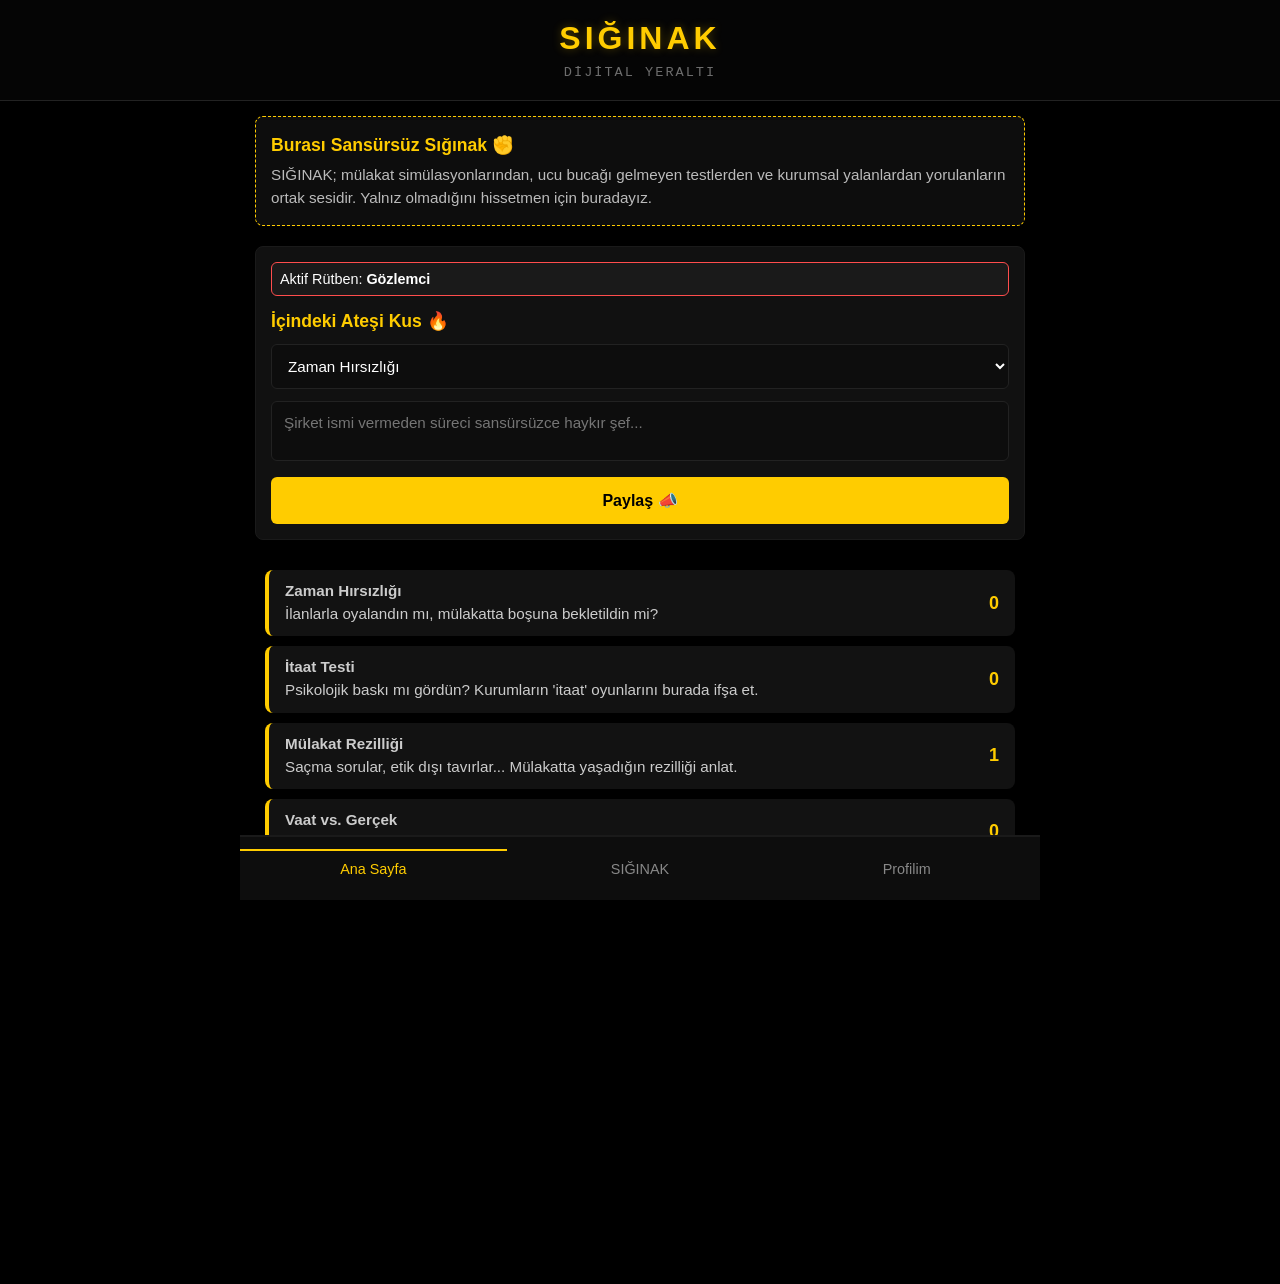
<file: index.html>
<!DOCTYPE html>
<html lang="tr">
<head>
    <meta charset="UTF-8">
    <meta name="viewport" content="width=device-width, initial-scale=1.0, maximum-scale=1.0, user-scalable=no">
    <title>SIĞINAK - Sansürsüz Sığınak</title>
    <link rel="stylesheet" href="style.css?v=1.5">
</head>
<body>
    

    <header class="site-header">
    <h1 id="merkezi-baslik">SIĞINAK</h1>
    <p id="merkezi-alt-baslik">DİJİTAL YERALTI</p>
</header>

    <main class="main-container">

        <section id="ekran-dashboard" class="proje-ekran">
            
            <div class="manifesto-kutusu">
                <h3>Burası Sansürsüz Sığınak ✊</h3>
                <p>SIĞINAK; mülakat simülasyonlarından, ucu bucağı gelmeyen testlerden ve kurumsal yalanlardan yorulanların ortak sesidir. Yalnız olmadığını hissetmen için buradayız.</p>
            </div>

            <div class="konu-yazma-karti">
    <div class="kisa-profil-ozet">
    <p>Aktif Rütben: <b id="rutbe-dashboard">Yükleniyor...</b></p>
</div>
    <h3>İçindeki Ateşi Kus 🔥</h3>
    <form id="konu-formu"> <select id="kategori-secim" required>
            <option value="zaman">Zaman Hırsızlığı</option>
            <option value="itaat">İtaat Testi</option>
            <option value="mulakat">Mülakat Rezilliği</option>
            <option value="vaat">Vaat vs. Gerçek</option>
            <option value="ekmek">Ekmek Davası</option>
            <option value="hak">Hakkını Verenler</option>
            <option value="serbest">Serbest Kürsü</option>
        </select>
        <textarea id="konu-icerik" placeholder="Şirket ismi vermeden süreci sansürsüzce haykır şef..." maxlength="1000" required></textarea>
        <button type="button" onclick="konuGonder()" class="ana-yaz-btn">Paylaş 📣</button>
    </form>
</div>

           <div class="sayac-listesi">
    <div class="sayac-kart">
        <div class="kategori-bilgi">
            <span class="kategori-baslik">Zaman Hırsızlığı</span>
            <span class="kategori-aciklama">İlanlarla oyalandın mı, mülakatta boşuna bekletildin mi?</span>
        </div>
        <b id="sayac-zaman">0</b>
    </div>
    <div class="sayac-kart">
        <div class="kategori-bilgi">
            <span class="kategori-baslik">İtaat Testi</span>
            <span class="kategori-aciklama">Psikolojik baskı mı gördün? Kurumların 'itaat' oyunlarını burada ifşa et.</span>
        </div>
        <b id="sayac-itaat">0</b>
    </div>
    <div class="sayac-kart">
        <div class="kategori-bilgi">
            <span class="kategori-baslik">Mülakat Rezilliği</span>
            <span class="kategori-aciklama">Saçma sorular, etik dışı tavırlar... Mülakatta yaşadığın rezilliği anlat.</span>
        </div>
        <b id="sayac-mulakat">0</b>
    </div>
    <div class="sayac-kart">
        <div class="kategori-bilgi">
            <span class="kategori-baslik">Vaat vs. Gerçek</span>
            <span class="kategori-aciklama">Görüşmede ballandırdıklarıyla, işe girince çıkan acı tabloyu kıyasla.</span>
        </div>
        <b id="sayac-vaat">0</b>
    </div>
    <div class="sayac-kart">
        <div class="kategori-bilgi">
            <span class="kategori-baslik">Ekmek Davası</span>
            <span class="kategori-aciklama">Maaş, mesai, çalışma koşulları... Ekmek davasında yalnız değilsin.</span>
        </div>
        <b id="sayac-ekmek">0</b>
    </div>
    <div class="sayac-kart">
        <div class="kategori-bilgi">
            <span class="kategori-baslik">Hakkını Verenler</span>
            <span class="kategori-aciklama">Nadir de olsa çalışanın hakkını gözeten kurumlar... İyi örnekleri duyur.</span>
        </div>
        <b id="sayac-hak">0</b>
    </div>
    <div class="sayac-kart">
        <div class="kategori-bilgi">
            <span class="kategori-baslik">Serbest Kürsü</span>
            <span class="kategori-aciklama">Kategorilere sığmayan her şey. Aç sohbeti, dertleş, sil ve git.</span>
        </div>
        <b id="sayac-serbest">0</b>
    </div>
</div>

        </section> <section id="ekran-profil" class="proje-ekran" style="display: none;">
            
            <div class="profil-karti">
                <h3>Anonim Kimliğin 👤</h3>
                <div class="rumuz-alanı">
    <input type="text" id="profil-rumuz-input" placeholder="Sığınak için rumuz seç şef..." maxlength="15">
    <button onclick="rumuzKaydet()" class="profil-btn">Kaydet</button>
</div>
                <p class="rumuz-ipucu">Rumuz seçmeden ana sayfada konu açamazsın şef.</p>
            </div>

            <div class="profil-karti">
                <div class="rutbe-ust-bilgi">
                    <span class="rutbe-etiket">Mevcut Rütben:</span>
                    <span id="profil-rutbe-adi" class="rutbe-adi">Gözlemci</span>
                </div>
                
                <div class="seviye-bar-dis">
                    <div id="profil-seviye-bar-ic" class="seviye-bar-ic" style="width: 15%;"></div>
                </div>
                
                <div class="rutbe-alt-bilgi">
                    <span id="profil-toplam-puan">Mevcut Puan: 0 XP</span>
                    <span id="profil-kalan-puan">Sonraki Rütbeye: 100 Puan</span>
                </div>
            </div>

            <div class="sayac-listesi">
                <div class="sayac-kart">
                    <span>Açtığın Toplam Konu</span>
                    <b id="profil-sayac-konu">0</b>
                </div>
                <div class="sayac-kart">
                    <span>Yaptığın Toplam Yorum</span>
                    <b id="profil-sayac-yorum">0</b>
                </div>
                <div class="siginak-profil-bilgi-kutusu" style="width: 100%; max-width: 650px; margin: 30px auto 0 auto; padding: 15px; background: #0c0c0c; border: 1px dashed #e74c3c; border-radius: 6px; box-sizing: border-box;">
    <h4 style="color: #e74c3c; margin-top: 0; margin-bottom: 8px; font-size: 14px; display: flex; align-items: center; gap: 6px;">
        ⚠️ Sığınak Disiplin & Hafıza Protokolü (V1.0 - Test Sürümü)
    </h4>
    <p style="color: #ccc; font-size: 13px; margin: 0; line-height: 1.6;">
        Şef, burası sansürsüz bir sığınak olsa da paylaştığın içeriklerde kurumsal/hukuki sınırlara dikkat et, başın ağrımasın. Ayrıca bu sürümde tüm veriler <b>sadece tarayıcında (LocalStorage)</b> tutulur; geçmişi temizlersen rütben ve verilerin kalıcı olarak imha edilir.
    </p>
</div>
            </div>

        </section>
<!-- EKRAN 3: KONULAR AKIŞI (YENİ) -->
        <section id="ekran-konular" class="proje-ekran" style="display: none;">
    <div class="kisa-profil-ozet">
        <p>Rütben: <b id="rutbe-konular">Yükleniyor...</b></p>
    </div>
            <!-- Üst Kategori Filtreleme Butonları -->
            <div class="kategori-filtreler">
    <button class="filtre-btn active" onclick="filtreUygula('tumu', this)">Tümü</button>
    <button class="filtre-btn" onclick="filtreUygula('zaman', this)">Zaman</button>
    <button class="filtre-btn" onclick="filtreUygula('itaat', this)">İtaat</button>
    <button class="filtre-btn" onclick="filtreUygula('mulakat', this)">Mülakat</button>
    <button class="filtre-btn" onclick="filtreUygula('vaat', this)">Vaat</button>
    <button class="filtre-btn" onclick="filtreUygula('ekmek', this)">Ekmek</button>
    <button class="filtre-btn" onclick="filtreUygula('hak', this)">Hak</button>
    <button class="filtre-btn" onclick="filtreUygula('serbest', this)">Serbest</button>

</div>

            <!-- Konular Akış Listesi -->
            <div id="konular-akisi">
                
            
                <!-- ÖRNEK BİR KONU KARTU (Tasarımı Görmen İçin) -->
                <div class="konu-karti">
                    
                
                </div>

            </div>

        </section>
    </main>

   <nav class="bottom-nav">
        <button onclick="ekranDegistir('dashboard')" id="nav-dashboard" class="nav-item active">Ana Sayfa</button>
        <button onclick="ekranDegistir('konular')" id="nav-konular" class="nav-item">SIĞINAK</button>
        <button onclick="ekranDegistir('profil')" id="nav-profil" class="nav-item">Profilim</button>
    </nav>

    <script src="script.js?v=1.5"></script>

</body>
</html>
</file>
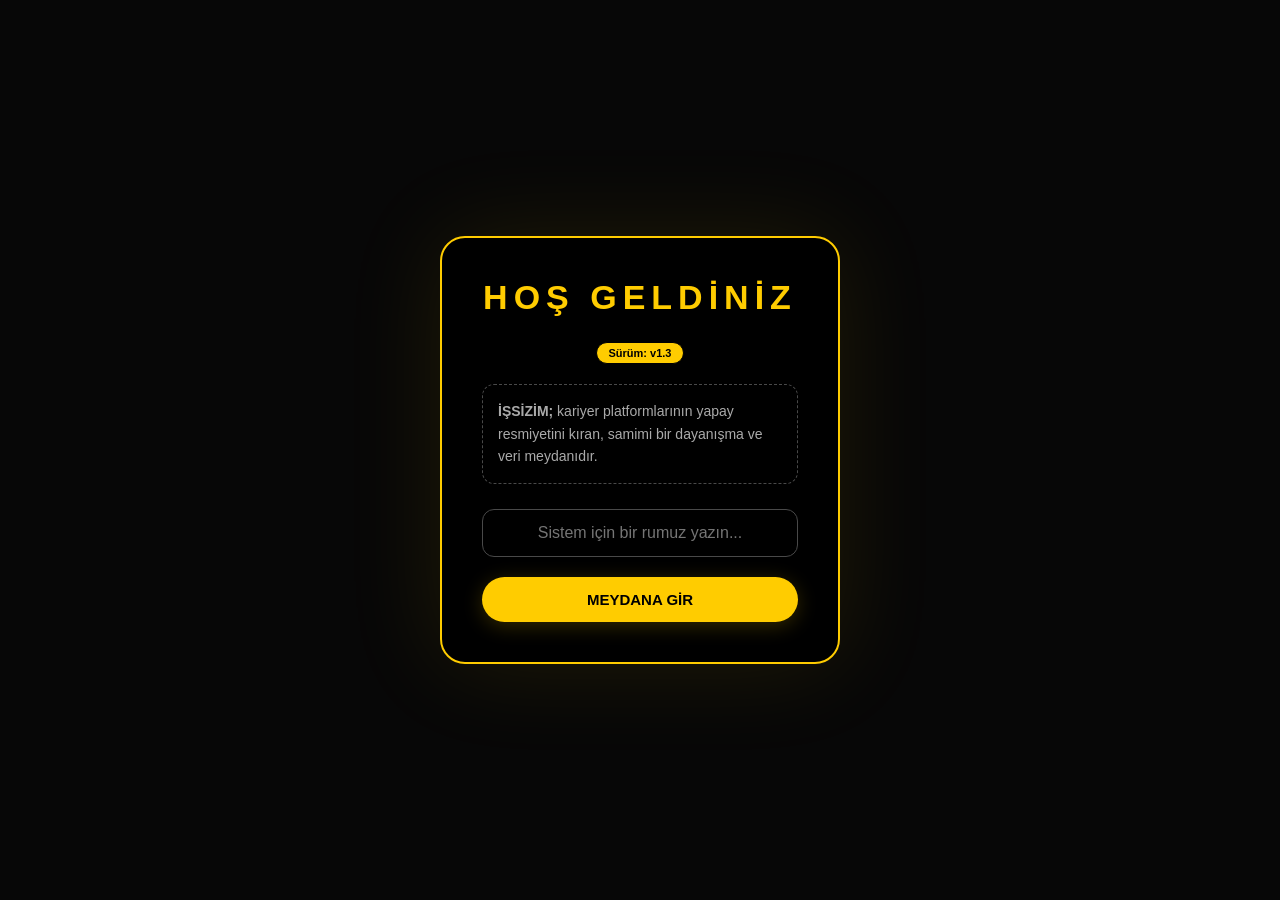
<file: issizim v.1/index.html>
<!DOCTYPE html>
<html lang="tr">
<head>
    <meta charset="UTF-8">
    <meta name="viewport" content="width=device-width, initial-scale=1.0">
    <title>İŞSİZİM - Giriş Paneli</title>
    <link rel="stylesheet" href="style.css?v1.3.0">
    <script src="app.js"></script>
</head>
<body>

    <div id="modal-layer">
        <div class="modal-box">
            <h2>HOŞ GELDİNİZ</h2>
            <div class="version-badge">Sürüm: v1.3</div>
            <div class="vision-text">
                <strong>İŞSİZİM;</strong> kariyer platformlarının 
                yapay resmiyetini kıran, samimi bir 
                dayanışma ve veri meydanıdır.
            </div>
            
            <input type="text" id="reg-rumuz" placeholder="Sistem için bir rumuz yazın..." onkeydown="if(event.key === 'Enter') girisYap()">
            <button onclick="girisYap()" class="giris-btn">MEYDANA GİR</button>
        </div>
    </div>

    <div id="ana-ekran" style="display:none;"></div>

    <div id="lightbox-modal" class="lightbox" onclick="lightboxKapat()">
        <span class="lightbox-kapat">&times;</span>
        <img class="lightbox-icerik" id="lightbox-img">
    </div>
</body>
</html>
</file>
<file: style.css>
/* ==========================================================================
   1. SIFIRLAMA, TEMEL AYARLAR VE TIPOGRAFİ
   ========================================================================== */
* {
    margin: 0;
    padding: 0;
    box-sizing: border-box;
    font-family: -apple-system, BlinkMacSystemFont, "Segoe UI", Roboto, sans-serif;
}

body, html {
    height: 100%; 
    width: 100%;
    background-color: #000000;
    color: #ffffff;
    overflow-x: hidden;
}

/* Küresel Metin Seçim Rengi */
::selection {
    background: #ffcc00;
    color: #000000;
}

/* ==========================================================================
   2. ANA SKELET VE EKRAN DÜZENLERİ (CONTAINERS)
   ========================================================================== */
.main-container {
    max-width: 800px;      
    width: 95%;           
    margin: 0 auto;        
    min-height: 100vh;     
    background: #000000;      
    display: flex;         
    flex-direction: column;
    position: relative;    
    padding-bottom: 90px !important;
}

.proje-ekran {
    display: none;
    width: 100%;
    min-height: calc(100vh - 120px); 
    padding: 15px 15px 90px 15px; 
    flex-direction: column;
    justify-content: flex-start; /* İçerikler yukarıdan aşağıya doğal ve sıkı akar */
    align-items: stretch;        /* Kartlar sağa sola tam yayılır */
    max-width: 800px;
    margin: 0 auto;      
}

.proje-ekran.active {
    display: flex; 
}

/* ÜST BAŞLIK */
.site-header {
    text-align: center;
    padding: 20px 15px;
    background: #050505;
    border-bottom: 1px solid #222222;
}

.site-header h1 {
    color: #ffcc00;
    font-size: 2rem; 
    letter-spacing: 4px; 
    text-shadow: 0 0 10px rgba(255, 204, 0, 0.3); 
    margin: 0;
}

.site-header p {
    color: #888888; 
    font-size: 0.85rem;
    margin-top: 8px;
    font-family: 'Courier New', Courier, monospace; 
    letter-spacing: 2px;
    text-transform: uppercase; 
    opacity: 0.8;
}

/* ==========================================================================
   3. KÜRESEL GİRDİ ELEMANLARI (INPUT, TEXTAREA, SELECT)
   ========================================================================== */
input, textarea, select {
    width: 100%;
    background-color: #0d0d0d !important; 
    color: #ffffff !important;         
    border: 1px solid #222222 !important; 
    padding: 12px;
    border-radius: 6px;
    font-size: 0.95rem;
    outline: none;
    transition: border-color 0.2s ease;
}

input:focus, textarea:focus, select:focus {
    border-color: #ffcc00 !important; /* Odaklanınca sığınak sarısı yanar */
}

textarea {
    resize: none;
}

/* ==========================================================================
   4. KARTLAR, MODÜLLER VANİFESTO VE BİLEŞENLER
   ========================================================================== */
.manifesto-kutusu {
    background: #0d0d0d;
    border: 1px dashed #ffcc00;
    padding: 15px;
    border-radius: 8px;
    margin-bottom: 20px;
    line-height: 1.5;
}

.manifesto-kutusu h3 {
    color: #ffcc00;
    margin-bottom: 6px;
    font-size: 1.1rem;
}

.manifesto-kutusu p {
    color: #bbb;
    font-size: 0.95rem;
}

/* KONU AÇMA KARTLARI */
.konu-yazma-karti {
    background: #111111;
    border: 1px solid #1a1a1a;
    padding: 15px;
    border-radius: 8px;
    margin-bottom: 20px;
    box-shadow: 0 4px 10px rgba(0,0,0,0.5);
}

.konu-yazma-karti h3 {
    color: #ffcc00;
    font-size: 1.1rem;
    margin-bottom: 12px;
}

.konu-yazma-karti select,
.konu-yazma-karti textarea {
    margin-bottom: 12px;
}

.ana-yaz-btn, .profil-btn {
    width: 100%;
    background: #ffcc00;
    color: #000000;
    border: none;
    padding: 14px;
    border-radius: 6px;
    font-weight: bold;
    font-size: 1rem;
    cursor: pointer;
    transition: background 0.2s;
}

.ana-yaz-btn:hover, .profil-btn:hover {
    background: #e6b800;
}

/* SAYAÇ KARTLARI */
.sayac-listesi {
    display: flex;
    flex-direction: column;
    gap: 10px; 
    padding: 10px;
}

.sayac-kart {
    display: flex;
    justify-content: space-between; 
    align-items: center; 
    background-color: #121212; 
    padding: 12px 16px;
    border-radius: 8px;
    border-left: 4px solid #ffcc00; 
    box-shadow: 0 2px 4px rgba(0,0,0,0.5);
}

.sayac-kart span {
    font-size: 0.95rem;
    color: #ccc;
}

.sayac-kart b {
    font-size: 18px;
    color: #ffcc00; 
    font-weight: bold;
}

/* ==========================================================================
   5. FORUM AKIŞI VE KONU KARTLARI (FEED)
   ========================================================================== */
.kategori-filtreler {
    display: flex;
    gap: 5px;
    overflow-x: auto; 
    padding-bottom: 15px;
    margin-bottom: 15px;
    -ms-overflow-style: none;  
    scrollbar-width: none;  
}

.kategori-filtreler::-webkit-scrollbar {
    display: none; 
}

.filtre-btn {
    background: #0d0d0d;
    color: #888;
    border: 1px solid #222;
    padding: 8px 16px;
    border-radius: 20px;
    font-size: 0.85rem;
    cursor: pointer;
    white-space: nowrap; 
}

.filtre-btn.active, .filtre-btn:hover {
    background: #ffcc00;
    color: #000;
    border-color: #ffcc00;
    font-weight: bold;
}

/* KATEGORİ DETAY ALANI */
.kategori-bilgi {
    display: flex;
    flex-direction: column;
    gap: 4px; 
    max-width: 85%; 
}

.kategori-baslik {
    font-weight: bold;
    font-size: 16px;
    color: #e0e0e0;
}

.kategori-aciklama {
    font-size: 12px;
    color: #888888; 
    line-height: 1.4;
}

/* FORUM KONU KARTLARI */
.konu-karti {
    max-width: 100%;
    overflow: hidden; 
    background: #0a0a0a;
    border-left: 4px solid #ffcc00;
    padding: 15px;
    border-radius: 6px;
    margin-bottom: 15px;
}

.konu-ust-bar {
    display: flex;
    align-items: center;
    flex-wrap: wrap; 
    gap: 8px;
    margin-bottom: 10px;
}

.konu-yazar {
    color: #aaa;
    font-weight: bold;
}

.konu-yazar small {
    color: #666;
    font-weight: normal;
}

.konu-badge {
    margin-left: auto; 
    background: #ff4d4d;
    color: white;
    padding: 2px 8px;
    border-radius: 4px;
    font-size: 0.75em;
    white-space: nowrap;
}

.konu-tarih {
    font-size: 0.75em;
    color: #888; 
    font-style: italic;
    margin-left: 5px;
}

/* KELİME GÜVENLİĞİ VE METİN ALANLARI */
.konu-icerik {
    color: #ffffff !important;
    display: block !important;
    width: 100% !important;
    max-height: 160px !important; 
    overflow-y: auto !important;
    text-align: left !important; /* Kelimelerin sakız gibi ayrılmasını engeller */
    word-break: normal !important;        
    overflow-wrap: break-word !important;  
    white-space: pre-wrap !important; 
}

/* Konu İçi Scrollbar Ayarları */
.konu-icerik::-webkit-scrollbar {
    width: 6px !important; 
}
.konu-icerik::-webkit-scrollbar-track {
    background: #000000 !important; 
}
.konu-icerik::-webkit-scrollbar-thumb {
    background: #ffcc00 !important; 
    border-radius: 4px !important;
}

.konu-alt-bar {
    display: flex;
    gap: 15px;
    border-top: 1px solid #111;
    padding-top: 10px;
}

.etkilesim-btn {
    background: transparent;
    border: none;
    color: #666;
    font-size: 0.9rem;
    cursor: pointer;
}

.etkilesim-btn:hover, .alev-btn {
    color: #ffcc00;
}

.sil-btn {
    background: transparent;
    border: none;
    color: #ff4d4d; 
    cursor: pointer;
    font-size: 14px;
    margin-left: auto; 
    transition: transform 0.2s;
}
.sil-btn:hover {
    color: #ff0000;
    transform: scale(1.1);
}

/* ==========================================
   6. YORUMLAR BÖLÜMÜ DÜZENLEMESİ (BOŞLUK AVCI SİSTEMİ)
   ========================================== */
.yorumlar-alani {
    background: #050505;
    border: 1px solid #111111;
    border-radius: 6px;
    margin-top: 12px;
    padding: 10px;
    
    /* Flexbox mimarisi: İçerikleri dikeyde birbirine sıkıca bağlar, çöl boşluğunu yok eder */
    display: flex !important;
    flex-direction: column !important;
    justify-content: flex-start !important;
    gap: 10px !important;
}

.yorumlar-listesi {
    max-height: 160px; 
    overflow-y: auto;   
    -ms-overflow-style: none;
    scrollbar-width: none;
}
.yorumlar-listesi::-webkit-scrollbar {
    display: none;
}

.tek-yorum {
    font-size: 0.85rem;
    color: #bbb;
    padding: 6px 0;
    border-bottom: 1px solid #111111;
    word-break: normal !important;
    overflow-wrap: break-word !important;
}

.tek-yorum b {
    color: #ffcc00;
}

.yorum-tarih {
    font-size: 0.8em;
    color: #666; 
    margin-right: 5px;
    font-family: monospace; 
}

/* Yorum Yazma Formu */
.yorum-yazma-formu {
    display: flex;
    gap: 5px;
    margin-top: 5px;
}

.yorum-yazma-formu input {
    flex: 1;
    padding: 8px;
    font-size: 0.85rem;
}

.yorum-yazma-formu button {
    background: #222222;
    color: #ffcc00;
    border: none;
    padding: 0 12px;
    border-radius: 4px;
    font-weight: bold;
    cursor: pointer;
    font-size: 0.85rem;
}

/* ==========================================
   7. PROFİLİM SAYFASI MODÜLLERİ
   ========================================== */
.profil-karti {
    background: #111111;
    border: 1px solid #1a1a1a;
    padding: 20px;
    border-radius: 8px;
    margin-bottom: 20px;
    box-shadow: 0 4px 10px rgba(0,0,0,0.5);
}

.profil-karti h3 {
    color: #ffcc00;
    font-size: 1.1rem;
    margin-bottom: 15px;
}

.rumuz-alanı {
    display: flex;
    gap: 10px;
}

.rumuz-ipucu {
    color: #555555;
    font-size: 0.8rem;
    margin-top: 8px;
}

.kisa-profil-ozet {
    background: #1a1a1a;
    padding: 8px;
    border-radius: 6px;
    margin-bottom: 15px;
    border: 1px solid #ff4d4d;
    color: #ffffff;
    font-size: 0.9em;
}

#kisa-rutbe-adi {
    color: #ff4d4d; 
}

.rutbe-badge {
    background: #333333;
    color: #ffd700;
    padding: 2px 6px;
    border-radius: 4px;
    font-size: 0.75em;
    border: 1px solid #555555;
}

/* SEVİYE BARLARI */
.rutbe-ust-bilgi {
    display: flex;
    justify-content: space-between;
    align-items: center;
    margin-bottom: 12px;
}

.rutbe-etiket {
    color: #888888;
    font-size: 0.9rem;
}

.rutbe-adi {
    color: #ffcc00;
    font-weight: bold;
    font-size: 1.1rem;
    text-transform: uppercase;
    letter-spacing: 1px;
}

.seviye-bar-dis {
    width: 100%;
    height: 12px;
    background: #000000;
    border: 1px solid #222222;
    border-radius: 10px;
    overflow: hidden;
    margin-bottom: 12px;
}

.seviye-bar-ic {
    height: 100%;
    background: linear-gradient(90deg, #ffcc00, #ffaa00);
    border-radius: 10px;
    transition: width 0.4s ease; 
}

.rutbe-alt-bilgi {
    display: flex;
    justify-content: space-between;
    color: #666666;
    font-size: 0.85rem;
}

/* ==========================================
   8. SABİT ALT MENÜ (NAVIGATION)
   ========================================== */
.bottom-nav { 
    position: fixed;
    bottom: 0;
    left: 50%;
    transform: translateX(-50%); 
    width: 100%;
    max-width: 800px; 
    height: 65px;
    background-color: #0d0d0d; 
    border-top: 2px solid #1a1a1a;
    display: flex;
    justify-content: space-around;
    align-items: center;
    z-index: 9999; 
}

.nav-item {
    flex: 1; /* Menü elemanlarını eşit genişliğe böler */
    text-align: center;
    background: none;
    border: none;
    color: #888888; /* Varsayılan sönük gri renk */
    font-size: 0.9rem;
    padding: 10px 0;
    cursor: pointer;
    transition: color 0.3s ease;
    display: flex; /* Dikeyde ikon ve metni hizalamak için flex yapıldı */
    flex-direction: column;
    align-items: center;
    justify-content: center;
}

.nav-item.active {
    color: #ffcc00 !important;
    border-top: 2px solid #ffcc00 !important;
    margin-top: -2px; /* Çizgi eklenince kaymayı engeller */
}

/* ==========================================
   9. DUYURU KUTUSU
   ========================================== */
.siginak-duyuru-kutusu {
    background: #161616;
    border-left: 4px solid #ffcc00; 
    border-top: 1px solid #222222;
    border-right: 1px solid #222222;
    border-bottom: 1px solid #222222;
    padding: 15px;
    border-radius: 4px;
    margin: 15px auto;
    max-width: 650px;
    box-sizing: border-box;
}

.siginak-duyuru-kutusu h3 {
    color: #ffcc00;
    margin-top: 0;
    font-size: 1.05rem;
}

.siginak-duyuru-kutusu p {
    color: #cccccc;
    font-size: 0.9rem;
    line-height: 1.4;
    margin-bottom: 10px;
}

.duyuru-cizgi {
    border: 0;
    border-top: 1px dashed #333333;
    margin: 12px 0;
}

.duyuru-iletisim a {
    color: #ffcc00;
    text-decoration: none;
    font-weight: bold;
    transition: color 0.2s;
}

.duyuru-iletisim a:hover {
    color: #ffffff;
    text-decoration: underline;
}

/* ==========================================================================
   10. MOBİL VE TABLET UYUMLULUK RESPONSIVE AYARLARI (max-width: 768px)
   ========================================================================== */
@media (max-width: 768px) {
    html, body {
        overflow-x: hidden; 
    }

    main, .container, .main-container, [id^="ekran-"], .proje-ekran {
        width: 100% !important;
        max-width: 100% !important;
        padding-left: 10px !important;  
        padding-right: 10px !important; 
        margin: 0 auto !important;
    }

    .sansursuz-kutu, 
    .topic-card, 
    .dashboard-card,
    .profile-card,
    .konu-karti,
    .profil-karti,
    .konu-yazma-karti,
    form {
        width: 100% !important;
        margin-left: 0 !important;
        margin-right: 0 !important;
        border-radius: 6px !important; 
    }

    p, span, b, div {
        word-break: normal !important;
        overflow-wrap: break-word !important;
    }
}
</file>
<file: issizim v.1/style.css>
* { margin: 0; padding: 0; box-sizing: border-box; font-family: sans-serif; }
body { background-color: #000; color: #fff; overflow-x: hidden; }

/* KÜRESEL WEBKIT SCROLLBAR MODERNİZASYONU (SAYFA GENELİ DAHİL) */
::-webkit-scrollbar { width: 6px; height: 6px; }
::-webkit-scrollbar-track { background: #000; }
::-webkit-scrollbar-thumb { background: #222; border-radius: 10px; border: 1px solid #000; }
::-webkit-scrollbar-thumb:hover { background: #ffcc00; }

/* Firefox için Scrollbar Desteği */
* { scrollbar-width: thin; scrollbar-color: #222 #000; }

#modal-layer { position: fixed; inset: 0; background: rgba(8, 8, 8, 0.98); display: flex; align-items: center; justify-content: center; z-index: 9999; }
.modal-box { background: #000000; padding: 40px; border-radius: 25px; border: 2px solid #ffcc00; text-align: center; max-width: 400px; width: 90%; box-shadow: 0 0 100px rgba(255, 204, 0, 0.1); }
.modal-box h2 { color: #ffcc00; font-size: 34px; letter-spacing: 6px; margin-bottom: 25px; }
.version-badge { background: #ffcc00; color: #000000; padding: 4px 12px; border-radius: 20px; font-size: 11px; display: inline-block; margin-bottom: 20px; font-weight: bold; border: 1px solid #000000; }
.vision-text { font-size: 14px; color: #aaa; border: 1px dashed #494949; padding: 15px; margin-bottom: 25px; border-radius: 12px; text-align: left; line-height: 1.6; }
.modal-box input { width: 100%; padding: 14px; background: #000; border: 1px solid #494949; color: #ffcc00; border-radius: 12px; margin-bottom: 20px; text-align: center; font-size: 16px; outline: none; }
.modal-box input:focus { border-color: #ffcc00; box-shadow: 0 0 100px rgba(255, 204, 0, 0.2); }

.giris-btn { width: 100%; padding: 14px; background: #ffcc00; color: #000; border: none; border-radius: 35px; font-weight: bold; font-size: 15px; cursor: pointer; transition: 0.3s ease; box-shadow: 0 4px 20px rgba(255, 204, 0, 0.2); text-align: center; }
.giris-btn:hover { box-shadow: 0 0 30px #ffcc00; transform: translateY(-2px); }
.iptal-btn { background: #000; color: #ff4444; border: 1px solid #ff4444; padding: 12px 25px; border-radius: 35px; font-weight: bold; cursor: pointer; transition: 0.3s; }
.iptal-btn:hover { background: #ff4444; color: #000; }
.nav-btn-sari { background: #000; color: #ffcc00; border: 1px solid #ffcc00; padding: 8px 16px; border-radius: 20px; cursor: pointer; font-size: 13px; transition: 0.3s; font-weight: bold; }
.nav-btn-sari:hover { background: #ffcc00; color: #000; }

.navbar { display: flex; justify-content: space-between; align-items: center; padding: 1rem 2rem; border-bottom: 2px solid #ffcc00; margin-bottom: 2rem; background: #000; }
.navbar h1 { color: #ffcc00; letter-spacing: 3px; font-size: 24px; cursor: pointer; user-select: none; }
.nav-sol { display: flex; align-items: center; gap: 15px; }
.nav-links button { background: none; color: #fff; border: 1px solid #333; padding: 8px 16px; border-radius: 20px; cursor: pointer; font-size: 13px; transition: 0.3s; margin-left: 5px; }
.nav-links button:hover, .nav-links button.aktif { border-color: #ffcc00; color: #ffcc00; }

.canli-sayac { display: flex; align-items: center; gap: 6px; background: #111; padding: 6px 12px; border-radius: 12px; border: 1px solid #222; font-size: 12px; color: #888; }
.yesil-nokta { width: 8px; height: 8px; background: #00ffcc; border-radius: 50%; box-shadow: 0 0 8px #00ffcc; }

.dashboard-grid { 
    display: grid; 
    grid-template-columns: 360px 280px; 
    gap: 25px; 
    max-width: 680px; 
    margin: 40px auto 0; 
    padding: 0 15px; 
    align-items: start;
}
.dashboard-sol-kolon { display: flex; flex-direction: column; gap: 20px; }
.tek-kolon-duzen { max-width: 580px; margin: 0 auto; padding: 0 15px; }

.anket-kart { background: #111; border-radius: 20px; padding: 20px; border: 1px solid #222; margin-bottom: 20px; position: relative; overflow: hidden; }
.form-pencereleri { border: 1px dashed #ffcc00; }

.yk-etiket { font-size: 10px; background: #222; color: #ffcc00; padding: 2px 6px; border-radius: 4px; display: inline-block; margin-bottom: 12px; font-weight: bold; }
.anket-kart h3 { font-size: 15px; line-height: 1.4; margin-bottom: 15px; font-weight: bold; }
.anket-butonlar { display: flex; flex-direction: column; gap: 8px; }
.anket-btn-oy { background: #000; color: #fff; border: 1px solid #222; padding: 12px; border-radius: 12px; cursor: pointer; text-align: left; font-weight: bold; font-size: 13px; }
.anket-btn-oy:hover { border-color: #ffcc00; color: #ffcc00; }
.bar-arkaplan { width: 100%; background: #222; height: 10px; border-radius: 5px; margin-top: 5px; overflow: hidden; }
.bar-doluluk { background: #ffcc00; height: 100%; width: 0; transition: width 1s ease; }
.oran-yazi { font-weight: bold; color: #ffcc00; margin-top: 2px; font-size: 12px; text-align: right; }

.limitli-metin { 
    max-height: 220px; 
    overflow: hidden; 
    position: relative; 
    font-size: 14px; 
    color: #aaa; 
    line-height: 1.5; 
    white-space: pre-wrap;
    mask-image: linear-gradient(to bottom, black 70%, transparent 100%);
    -webkit-mask-image: linear-gradient(to bottom, black 70%, transparent 100%);
}
.tam-metin { font-size: 14px; color: #ccc; line-height: 1.5; white-space: pre-wrap; margin-bottom: 10px; }
.devam-btn { background: none; border: none; color: #ffcc00; font-size: 12px; font-weight: bold; cursor: pointer; padding: 5px 0 15px 0; display: block; }
.devam-btn:hover { text-decoration: underline; }

.aktivite-panel { background: #111; border-radius: 20px; padding: 20px; border: 1px solid #222; height: 440px; display: flex; flex-direction: column; }
.aktivite-liste { overflow-y: auto; flex-grow: 1; padding-right: 2px; }

.aktivite-item { font-size: 12px; border-bottom: 1px solid #1a1a1a; padding: 12px 0; color: #aaa; line-height: 1.5; }
.aktivite-item span { color: #ffcc00; font-weight: bold; }
.aktivite-zaman { font-size: 10px; color: #555; float: right; }

.tepki-satiri-kapsayici { display: flex; gap: 8px; margin: 15px 0 5px; flex-wrap: wrap; }
.tepki-emo-btn { background: #080808; border: 1px solid #222; color: #aaa; padding: 6px 12px; border-radius: 25px; font-size: 13px; cursor: pointer; transition: 0.2s; display: flex; align-items: center; gap: 5px; font-weight: bold; }
.tepki-emo-btn:hover { border-color: #ffcc00; color: #ffcc00; background: #111; }
.tepki-emo-btn span { font-size: 11px; color: #555; }
.tepki-emo-btn.secili-emo { border-color: #ffcc00; background: rgba(255, 204, 0, 0.1); color: #ffcc00; box-shadow: 0 0 10px rgba(255, 204, 0, 0.2); }
.tepki-emo-btn.secili-emo span { color: #ffcc00; }

.meydan-input { width: 100%; padding: 12px; background: #000; border: 1px solid #333; color: #ffcc00; border-radius: 12px; margin-bottom: 15px; font-size: 14px; outline: none; }
.meydan-input:focus { border-color: #ffcc00; }
.meydan-input-select { width: 100%; padding: 12px; background: #000; border: 1px solid #333; color: #ffcc00; border-radius: 12px; margin-bottom: 15px; cursor: pointer; outline: none; }

.coklu-gorsel-galeri { display: grid; grid-template-columns: repeat(auto-fit, minmax(130px, 1fr)); gap: 10px; margin: 12px 0; max-height: 200px; overflow: hidden; }
.meydan-post-gorsel { width: 100%; height: 140px; object-fit: cover; border-radius: 10px; border: 1px solid #222; background-color: #000; cursor: zoom-in; transition: 0.3s; }
.meydan-post-gorsel:hover { border-color: #ffcc00; }
.onizleme-kucuk-resim { width: 60px; height: 60px; border-radius: 8px; border: 1px solid #ffcc00; object-fit: cover; }

.yorum-sekmesi { animation: pürüzsüzAcil 0.25s ease; }
@keyframes pürüzsüzAcil { from { opacity: 0; transform: translateY(-5px); } to { opacity: 1; transform: translateY(0); } }

.yorum-item { background: #080808; padding: 10px; border-radius: 8px; border-left: 3px solid #ffcc00; margin-top: 10px; }
.yorum-kaydirma-kutusu { max-height: 200px; overflow-y: auto; padding-right: 5px; }

/* ÖZEL PROFİL AKIŞ ALANI SCROLL DÜZENLEMESİ */
.profil-sol-kart { background: #111; border-radius: 20px; padding: 30px; border: 1px solid #222; text-align: center; }
.profil-avatar { width: 80px; height: 80px; background: #ffcc00; color: #000; font-size: 28px; font-weight: bold; border-radius: 50%; display: flex; align-items: center; justify-content: center; margin: 0 auto 15px; }
.hakkimda-kapsayici { background: #000; border: 1px dashed #333; padding: 15px; border-radius: 12px; margin: 20px 0; text-align: left; }
.profil-istatistik { display: flex; justify-content: space-around; border-top: 1px solid #222; padding-top: 20px; }
.profil-istatistik div { display: flex; flex-direction: column; }
.profil-istatistik b { font-size: 20px; color: #ffcc00; }
.profil-istatistik span { font-size: 12px; color: #666; margin-top: 2px; }

.profil-sag-akis { background: #111; border-radius: 20px; padding: 25px; border: 1px solid #222; height: 440px; display: flex; flex-direction: column; }
.profil-scroll-alani { overflow-y: auto; flex-grow: 1; padding-right: 5px; }
.profil-akis-item { background: #000; padding: 15px; border-radius: 12px; border: 1px solid #222; margin-bottom: 12px; text-align: left; }
.profil-akis-item h4 { font-size: 14px; margin: 5px 0; color: #fff; }
.profil-akis-item p { font-size: 12px; color: #888; }
.p-etiket-konu { background: rgba(255, 204, 0, 0.1); color: #ffcc00; font-size: 9px; padding: 2px 6px; border-radius: 4px; font-weight: bold; }
.p-etiket-proje { background: rgba(0, 255, 21a, 0.1); color: #00ffcc; font-size: 9px; padding: 2px 6px; border-radius: 4px; font-weight: bold; }

.lightbox { display: none; position: fixed; z-index: 10000; inset: 0; background-color: rgba(0, 0, 0, 0.95); align-items: center; justify-content: center; padding: 20px; cursor: zoom-out; }
.lightbox-icerik { max-width: 90%; max-height: 90vh; border-radius: 12px; border: 2px solid #ffcc00; object-fit: contain; box-shadow: 0 0 50px rgba(255, 204, 0, 0.3); animation: zoomEfekti 0.2s ease; }
@keyframes zoomEfekti { from { transform: scale(0.95); opacity: 0; } to { transform: scale(1); opacity: 1; } }
.lightbox-kapat { position: absolute; top: 20px; right: 35px; color: #fff; font-size: 40px; font-weight: bold; cursor: pointer; }

.proje-durum-badge { font-size: 11px; padding: 3px 8px; border-radius: 6px; font-weight: bold; }
.badge-fikir { background: rgba(0, 255, 204, 0.1); color: #00ffcc; border: 1px solid #00ffcc; }
.badge-yapim { background: rgba(255, 204, 0, 0.1); color: #ffcc00; border: 1px solid #ffcc00; }
.iletisim-kutu {
    border: 1px solid #f1c40f; /* Kenar çizgisi */
    border-radius: 10px;        /* Köşeleri yuvarlatır */
    padding: 20px;              /* İçerideki boşluk */
    margin: 20px auto;          /* Sayfanın ortasına hizalar */
    max-width: 500px;           /* Çok yayılmasını engeller */
    background-color: #1a1a1a;  /* Koyu bir arka plan */
    color: #fff;                /* Yazı rengi */
    text-align: center;         /* Yazıları ortalar */
}
</file>
